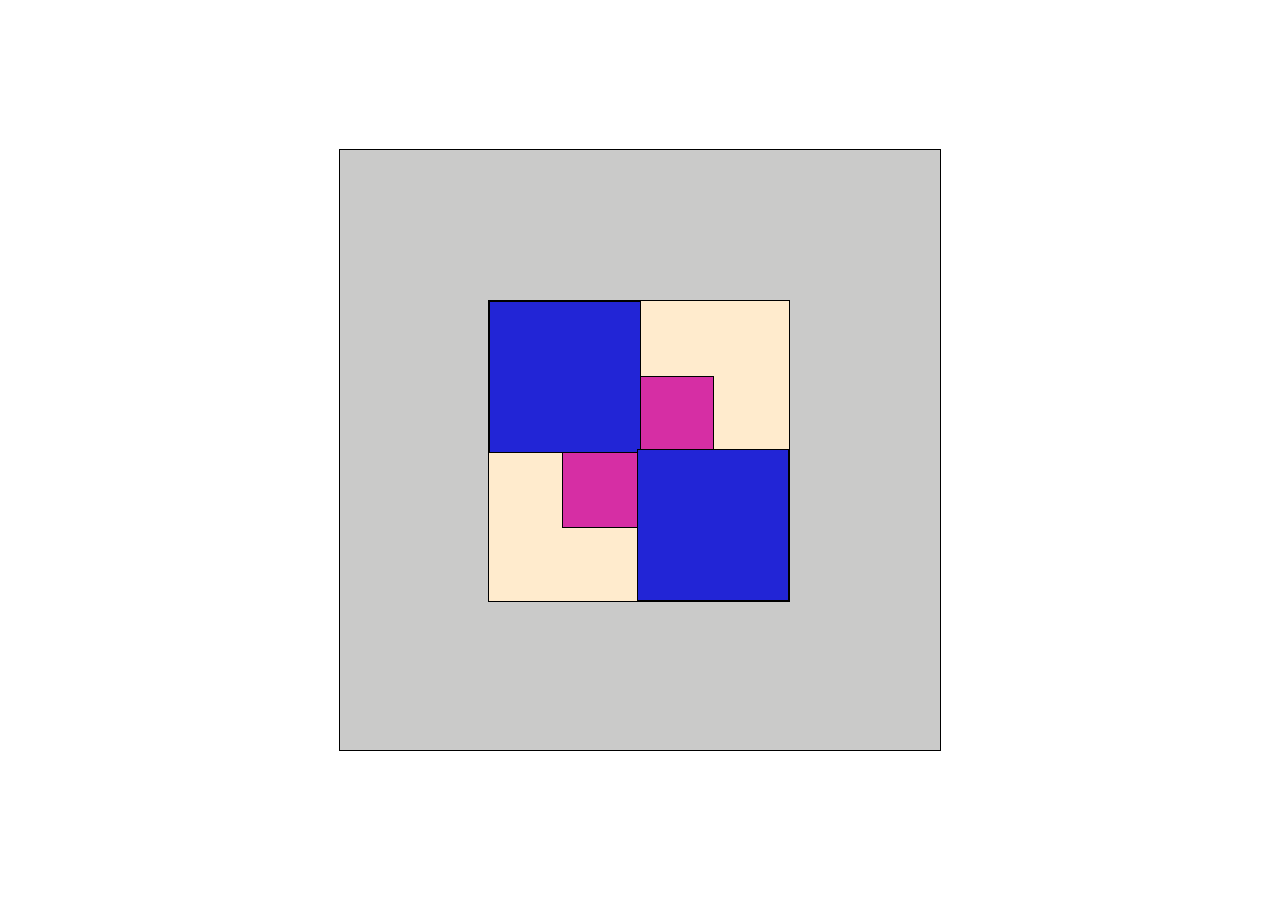
<file: Actividades/cuadrado/index.html>
<!DOCTYPE html>
<html lang="en">

<head>
    <meta charset="UTF-8">
    <meta name="viewport" content="width=device-width, initial-scale=1.0">
    <title>Cuadrado</title>
    <link rel="stylesheet" href="style.css">
</head>

<body>
    <div class="padreDelPadre">
        <div class="padre">
            <div class="hijoRosa"></div>
            <div class="hijoAzul1"></div>
            <div class="hijoAzul2"></div>
        </div>
    </div>
</body>

</html>
</file>
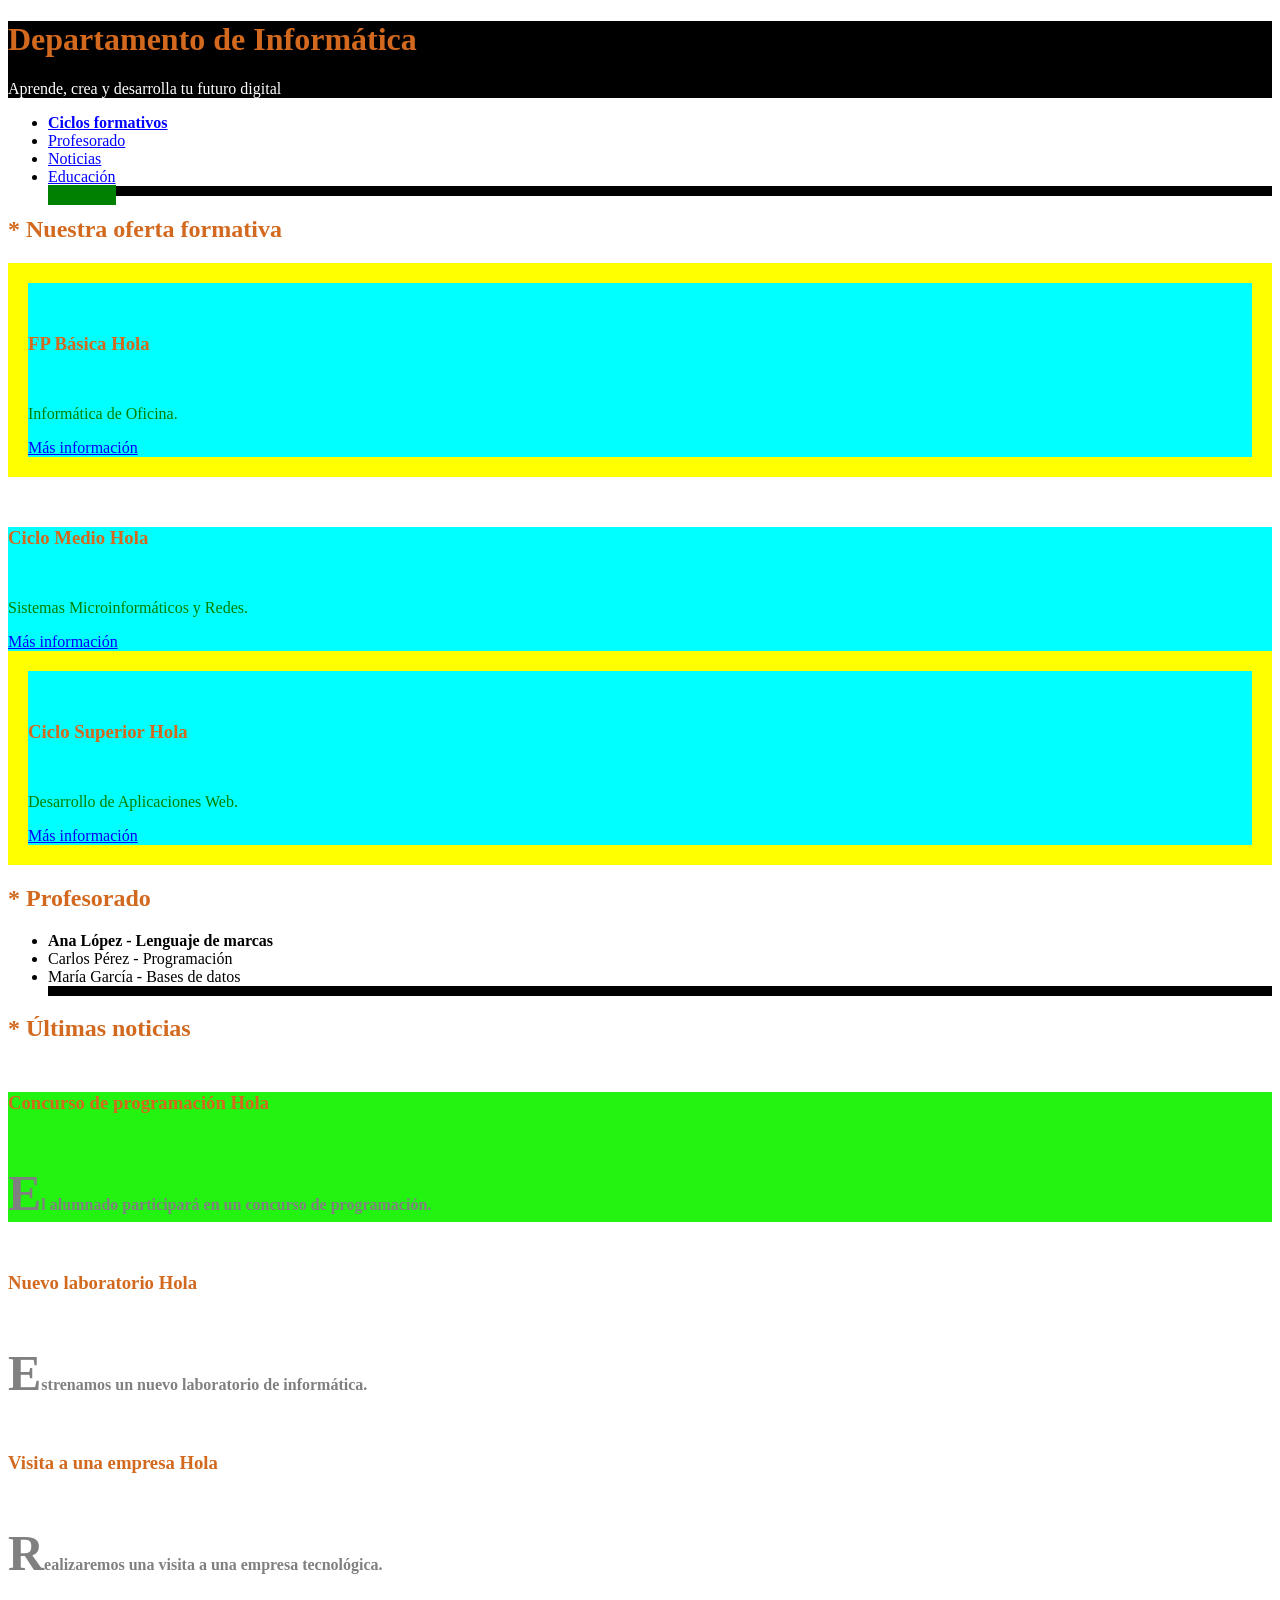
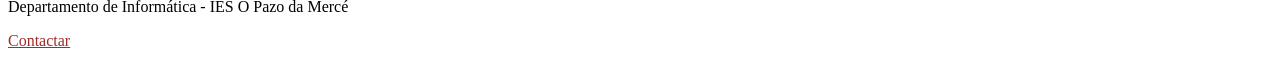
<file: Actividades/selectores/index.html>
<!DOCTYPE html>
<html lang="es">
<head>
    <meta charset="UTF-8">
    <title>Departamento de Informática</title>
    <link rel="stylesheet" href="styles.css">
</head>
<body>

    <header id="cabecera">
        <h1>Departamento de Informática</h1>
        <p>Aprende, crea y desarrolla tu futuro digital</p>
    </header>

    <nav>
        <ul>
            <li><a href="#ciclos">Ciclos formativos</a></li>
            <li><a href="#profesorado">Profesorado</a></li>
            <li><a href="#noticias">Noticias</a></li>
            <li><a href="https://www.educacionfpydeportes.gob.es/">Educación</a></li>
        </ul>
    </nav>

    <main>

        <section id="ciclos">
            <h2>Nuestra oferta formativa</h2>

            <article class="ciclo">
                <h3>FP Básica</h3>
                <p>Informática de Oficina.</p>
                <a href="#">Más información</a>
            </article>

            <article class="ciclo destacado">
                <h3>Ciclo Medio</h3>
                <p>Sistemas Microinformáticos y Redes.</p>
                <a href="#">Más información</a>
            </article>

            <article class="ciclo">
                <h3>Ciclo Superior</h3>
                <p>Desarrollo de Aplicaciones Web.</p>
                <a href="#">Más información</a>
            </article>
        </section>

        <section id="profesorado">
            <h2>Profesorado</h2>

            <ul>
                <li class="docente">Ana López - Lenguaje de marcas</li>
                <li class="docente">Carlos Pérez - Programación</li>
                <li class="docente">María García - Bases de datos</li>
            </ul>
        </section>

        <section id="noticias">
            <h2>Últimas noticias</h2>

            <article class="noticia">
                <h3>Concurso de programación</h3>
                <p>El alumnado participará en un concurso de programación.</p>
            </article>

            <article class="noticia">
                <h3>Nuevo laboratorio</h3>
                <p>Estrenamos un nuevo laboratorio de informática.</p>
            </article>

            <article class="noticia">
                <h3>Visita a una empresa</h3>
                <p>Realizaremos una visita a una empresa tecnológica.</p>
            </article>
        </section>

    </main>

    <footer>
        <p>Departamento de Informática - IES O Pazo da Mercé</p>
        <a href="mailto:informatica@instituto.es">Contactar</a>
    </footer>

</body>
</html>
</file>
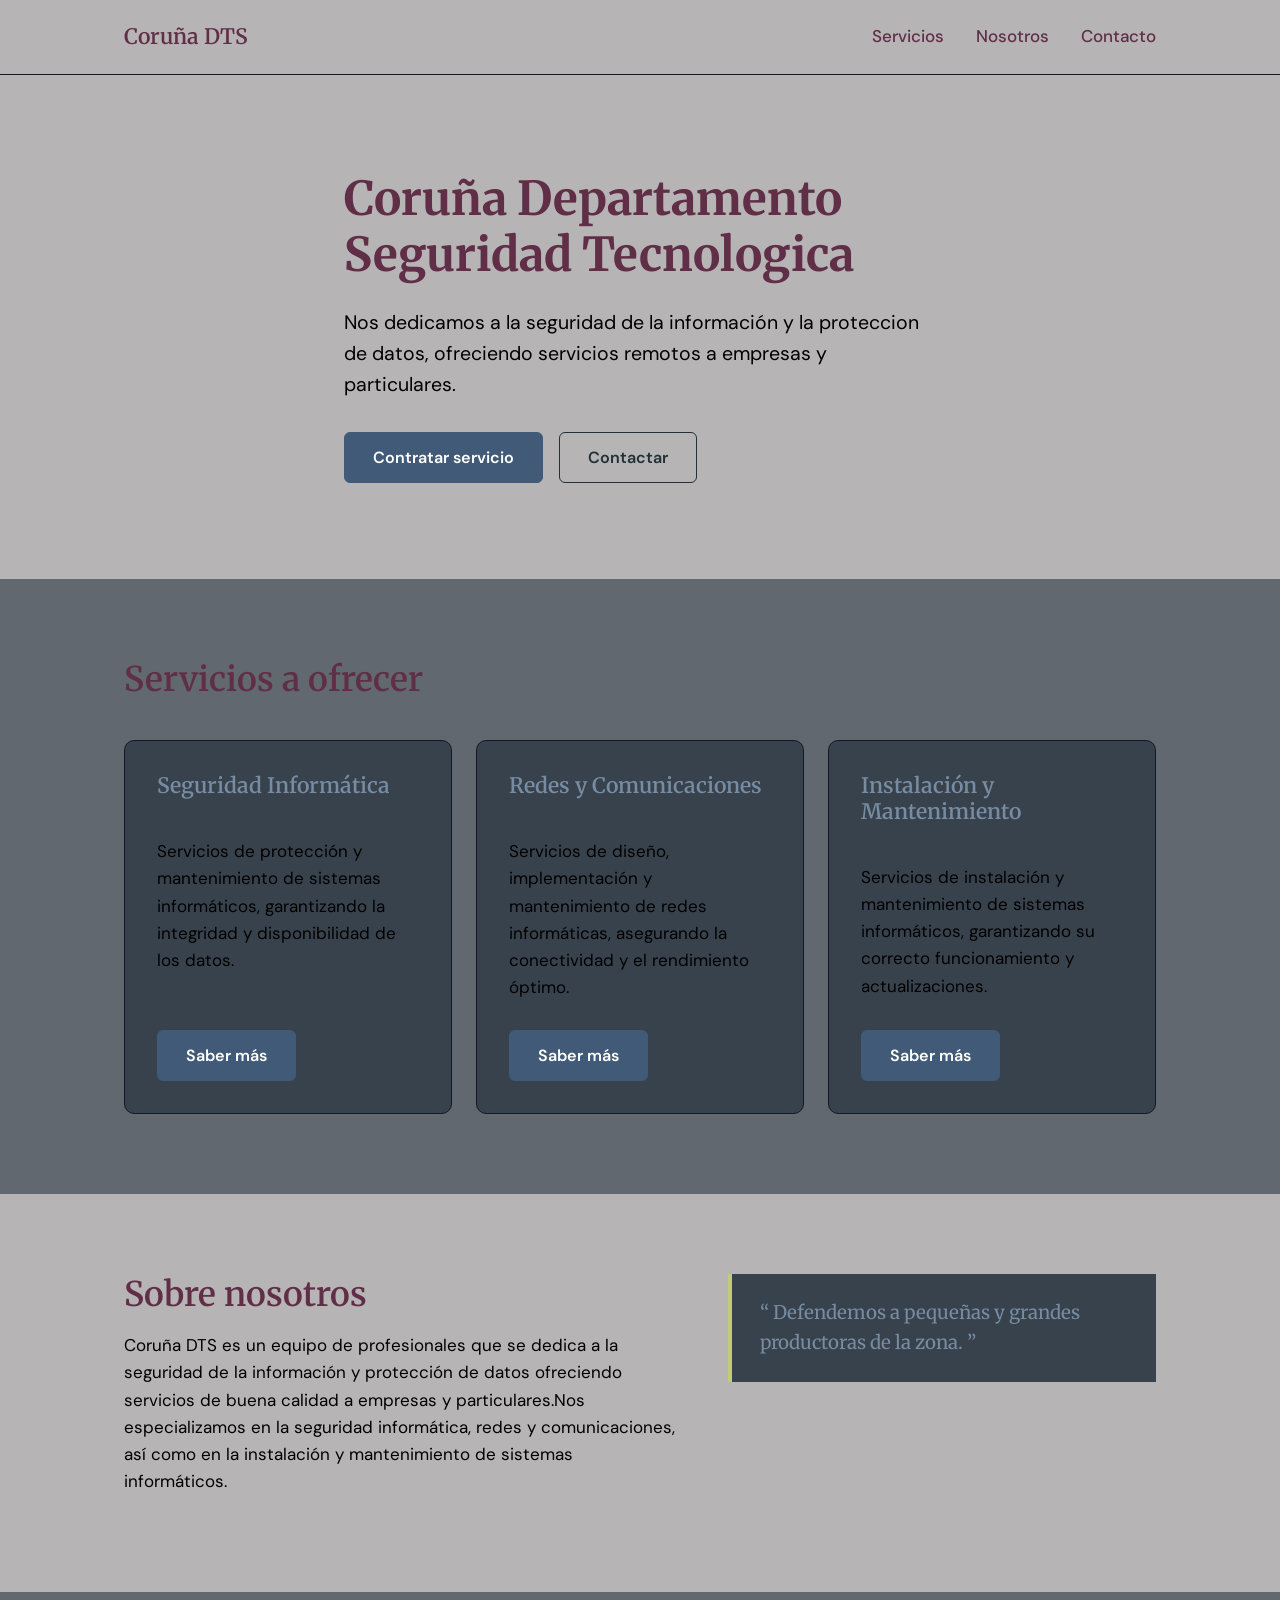
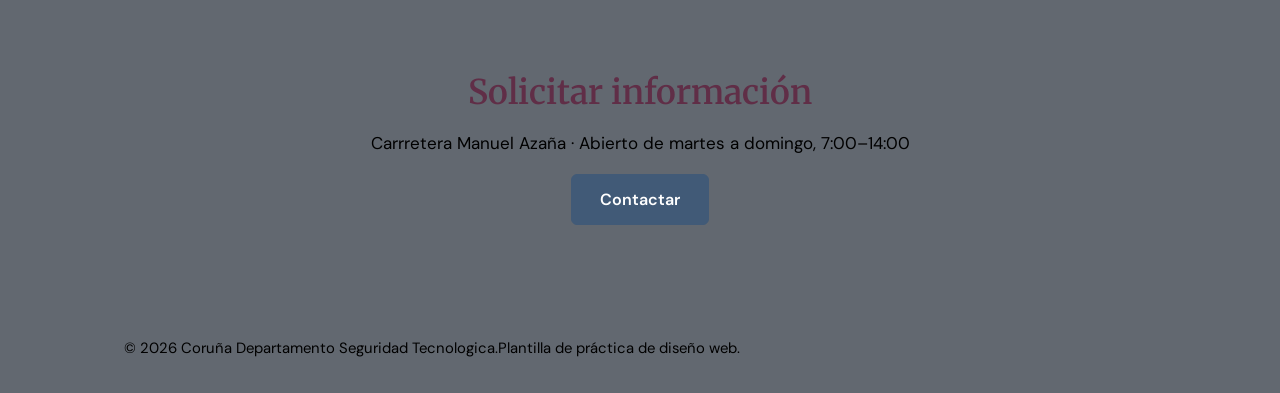
<file: Actividades/colores_y_tipografias/Primera_Pagina/index.html>
<!DOCTYPE html>
<html lang="es">
<head>
  <meta charset="UTF-8">
  <meta name="viewport" content="width=device-width, initial-scale=1.0">
  <title>Coruña DTS</title>

  <!-- Tipografías de Google Fonts: cambia estos nombres por otras que quieras
      probar. Busca más en https://fonts.google.com y sustituye tanto el
      enlace de aquí como las variables --font-heading / --font-body en
      styles.css -->
  <link rel="preconnect" href="https://fonts.googleapis.com">
  <link rel="preconnect" href="https://fonts.gstatic.com" crossorigin>
  <link href="https://fonts.googleapis.com/css2?family=DM+Sans:ital,opsz,wght@0,9..40,100..1000;1,9..40,100..1000&family=Merriweather:ital,opsz,wght@0,18..144,300..900;1,18..144,300..900&display=swap" rel="stylesheet">



  <link rel="stylesheet" href="styles.css">
</head>
<body>
  <!-- ===================== CABECERA ===================== -->
  <header class="cabecera">
    <div class="contenedor cabecera__interior">
      <p class="marca">Coruña DTS</p>
        <nav class="navegacion" aria-label="Navegación principal">
          <ul>
            <li><a href="#productos">Servicios</a></li>
            <li><a href="#nosotros">Nosotros</a></li>
            <li><a href="#contacto">Contacto</a></li>
          </ul>
        </nav>      
    </div>
  </header>

  <main>
    <!-- ===================== HERO ===================== -->
    <section class="hero">
      <div class="contenedor hero__contenido">
        <h1>Coruña Departamento Seguridad Tecnologica</h1>
        <p class="hero__texto">
          Nos dedicamos a la seguridad de la información y la proteccion de datos, ofreciendo servicios remotos a empresas y particulares.
        </p>
        <div class="hero__acciones">
          <button class="boton boton--primario">Contratar servicio</button>
          <button class="boton boton--secundario">Contactar</button>
        </div>
      </div>
    </section>

    <!-- ===================== BLOQUES / TARJETAS ===================== -->
    <section id="productos" class="seccion seccion--alterna">
      <div class="contenedor">
        <h2>Servicios a ofrecer</h2>
        <div class="rejilla-tarjetas">

          <article class="tarjeta">
            <h3>Seguridad Informática</h3>
            <p>
              Servicios de protección y mantenimiento de sistemas informáticos,
              garantizando la integridad y disponibilidad de los datos.
            </p>
            <button class="boton boton--primario">Saber más</button>
          </article>

          <article class="tarjeta">
            <h3>Redes y Comunicaciones</h3>
            <p>
              Servicios de diseño, implementación y mantenimiento de redes
              informáticas, asegurando la conectividad y el rendimiento
              óptimo.
            </p>
            <button class="boton boton--primario">Saber más</button>
          </article>

          <article class="tarjeta">
            <h3>Instalación y Mantenimiento</h3>
            <p>
              Servicios de instalación y mantenimiento de sistemas informáticos,
              garantizando su correcto funcionamiento y actualizaciones.
            </p>
            <button class="boton boton--primario">Saber más</button>
          </article>

        </div>
      </div>
    </section>

    <!-- ===================== SOBRE NOSOTROS ===================== -->
    <section id="nosotros" class="seccion">
      <div class="contenedor seccion__dos-columnas">
        <div>
          <h2>Sobre nosotros</h2>
          <p>
            Coruña DTS es un equipo de profesionales que se dedica a la seguridad de la información y protección de datos
            ofreciendo servicios de buena calidad a empresas y particulares.Nos especializamos en la seguridad informática, redes y comunicaciones,
            así como en la instalación y mantenimiento de sistemas informáticos.
          </p>
        </div>
        <aside class="destacado">
          <p>
            &ldquo; Defendemos a pequeñas y grandes productoras de la zona. &rdquo;
          </p>
        </aside>
      </div>
    </section>

    <!-- ===================== CONTACTO ===================== -->
    <section id="contacto" class="seccion seccion--alterna">
      <div class="contenedor seccion--centrada">
        <h2>Solicitar información</h2>
        <p> Carrretera Manuel Azaña · Abierto de martes a domingo, 7:00–14:00</p>
        <button class="boton boton--primario">Contactar</button>
      </div>
    </section>
  </main>

  <!-- ===================== PIE DE PÁGINA ===================== -->
  <footer class="pie">
    <div class="contenedor">
      <p>&copy; 2026 Coruña Departamento Seguridad Tecnologica.Plantilla de práctica de diseño web.</p>
    </div>
  </footer>

</body>
</html>
</file>
<file: Actividades/cuadrado/style.css>
.padreDelPadre {
  background-color: rgb(202, 202, 201);
  height: 600px;
  width: 600px;
  border: solid black 1px;
  position: absolute;
  inset: 0;
  margin: auto;
}

.padre {
  position: absolute;
  background-color: blanchedalmond;
  height: 300px;
  width: 300px;
  border: solid black 1px;
  top: 150px;
  right: 150px;
}

.hijoRosa {
  position: absolute;
  background-color: rgb(214, 46, 164);
  height: 150px;
  width: 150px;
  border: solid black 1px;
  top: 75px;
  right: 75px;
}

.hijoAzul1 {
  position: absolute;
  background-color: rgb(34, 37, 214);
  height: 150px;
  width: 150px;
  border: solid black 1px;
  top: 0px;
}

.hijoAzul2 {
  position: absolute;
  background-color: rgb(34, 37, 214);
  height: 150px;
  width: 150px;
  border: solid black 1px;
  bottom: 0px;
  right: 0px;
}
</file>
<file: Actividades/selectores/styles.css>
/*A. SELECTORES BÁSICOS*/

/*1. Selector de etiqueta: establece la fuente de toda la página mediante body.*/
body {
  font-family:
    Times New Roman,
    serif;
}

/* 2. Selector de etiqueta: asigna un color a todos los encabezados h2. */

h2 {
  color: #ff0000;
}

/* 3. Selector de clase: aplica un fondo azul claro a los elementos que tengan la clase ciclo. */
.ciclo {
  background-color: aqua;
}
/* 4. Selector de ID: establece un fondo oscuro y texto blanco para la cabecera #cabecera. */
#cabecera {
  background-color: black;
  color: white;
}
/* 5. Selector múltiple: aplica el mismo color a los elementos h1, h2 y h3. */
h1,
h2,
h3 {
  color: chocolate;
}

/*B. SELECTORES COMBINADORES*/

/* 6. Selector descendiente: establece un color gris para todos los párrafos que estén dentro de #noticias.*/
#noticias p {
  color: grey;
}
/* 7. Selector hijo directo: aplica un margen a los elementos li que sean hijos directos de la lista del menú nav. */
nav > li {
  margin: 50;
  text-decoration: none;
}
/* 8. Selector de hermanos adyacentes: establece un margen superior para el primer article que aparezca inmediatamente después de un h2. */
article :first-of-type {
  margin-top: 50px;
}
/* 9. Selector de hermanos generales: cambia el color de los párrafos que sean hermanos posteriores de un h3.*/
h3 ~ p {
  color: green;
}
/*C. SELECTORES DE ATRIBUTOS*/

/* 10. Selecciona todos los enlaces que tengan el atributo href y establece su color en azul.*/
a[href] {
  color: blue;
}
/* 11. Selecciona los enlaces cuyo href comience por https y añade un borde inferior.*/
a[href^="https"] {
  border-bottom: 20px green solid;
}
/*12. Selecciona los enlaces cuyo href contenga la palabra mailto y cambia su color.*/
a[href*="mailto"] {
  color: brown;
}
/* D. PSEUDOCLASES */

/* 13. :hover: cuando el ratón pase sobre un enlace, cambia su color y elimina el subrayado.*/
a:hover {
  color: blueviolet;
  text-decoration: none;
}
/* 14. :active: mientras se pulsa un enlace, cambia su fondo.*/
a:active {
  background-color: #ff0000;
}
/* 15. :visited: los enlaces visitados deben tener otro color. */
a:visited {
  color: coral;
}
/* 16. :first-child: aplica negrita al primer elemento de cada lista. */
li:first-child {
  font-weight: bold;
}
/* 17. :last-child: aplica un borde inferior al último elemento de cada lista.*/
li:last-child {
  border-bottom: solid black 10px;
}
/* 18. :nth-child(2): aplica un fondo diferente al segundo elemento de la lista (article) de noticias. */
#noticias article:nth-child(2) {
  background-color: rgb(35, 243, 16);
}
/* 19. :not(.destacado): aplica un borde a todos los ciclos que no tengan la clase destacado.*/
.ciclo:not(.destacado) {
  border: solid yellow 20px;
}
/* 20. :focus: cuando un enlace reciba el foco mediante el teclado, debe mostrar un contorno visible.*/
a:focus {
  outline: solid red 30px;
}
/* E. PSEUDOELEMENTOS */

/* 21. ::before: añade un símbolo decorativo antes del texto de cada título h2.*/
h2::before {
  content: " * ";
}
/* 22. ::after: añade un texto - Más información después de los títulos h3 de los ciclos.*/
h3::after {
  content: " Hola ";
}
/* 23. ::first-letter: aumenta el tamaño de la primera letra de los párrafos de las noticias.*/
#noticias p::first-letter {
  font-size: 50px;
}
/* 24. ::first-line: muestra en negrita la primera línea de los párrafos de la sección de noticias.*/
#noticias p::first-line {
  font-weight: bold;
}
/* 25. ::selection: establece un fondo azul y texto blanco cuando el usuario seleccione texto de la página.*/
*::selection {
  background-color: blue;
  color: white;
}
</file>
<file: Actividades/colores_y_tipografias/Primera_Pagina/styles.css>
/* ==========================================================================
   PLANTILLA DE PRÁCTICA — colores y tipografía

   Todo lo que necesitas cambiar para experimentar con una paleta o una
   tipografía distinta está reunido aquí arriba, en :root. El resto de la
   hoja de estilos NO se toca: usa estas variables con var(--nombre),
   así que basta con cambiar un valor aquí para que se actualice en toda
   la página.

   Herramientas útiles para elegir paleta:
     - https://coolors.co
     - https://colorhunt.co
     - https://color.adobe.com

   Herramientas útiles para elegir tipografía:
     - https://fonts.google.com  (recuerda actualizar también el <link>
       en el <head> del archivo index.html si cambias de tipografía)
     - https://fontpair.co (para ver combinaciones de dos tipografías)
   ========================================================================== */

:root {

  /* ---- 1. COLOR DE FONDO GENERAL ----
     El fondo de la página y de las secciones "normales". */
  --color-fondo: #B6B4B5;

  /* ---- 2. COLOR DE FONDO ALTERNO ----
    Para secciones que quieres diferenciar del fondo general
     (ver clase .seccion--alterna en el HTML). */
  --color-fondo-alterno: #626870;

  /* ---- 3. COLOR DE FONDO DE BLOQUES / TARJETAS ----
     El fondo de las tarjetas de producto y del bloque destacado. */
  --color-bloque: #38424D;
  --color-bloque-borde: #0D1B2A;

  /* ---- 4. COLOR DE TEXTO ----
     Texto principal y texto secundario (más apagado, para descripciones). */
  --color-texto: #602E47;
  --color-texto-secundario: #000000;
  --color-texto-destacado: #778CA2;

  /* ---- 5. COLOR DE BOTONES ----
    Botón primario (la acción principal) y su estado al pasar el ratón,
     más el botón secundario (acción menos importante). */
  --color-boton-primario: #415A77;
  --color-boton-primario-hover: #1B263B;
  --color-boton-texto: #FFFFFF;

  --color-boton-secundario: transparent;
  --color-boton-secundario-borde: #213136;
  --color-boton-secundario-texto: #213136;

  /* ---- 6. COLOR DE ACENTO ----
    Úsalo con moderación: un detalle, no todo el fondo. Aquí se usa en el
     borde izquierdo del bloque destacado ("aside"). */
  --color-acento: #C1CC74;

  /* ---- 7. TIPOGRAFÍA ----
    --font-titulos se usa en h1, h2, h3.
      - 'Fraunces' (Primera opción): Fuente moderna con remates (serif). Si está
        importad vía Google Fonts o @font-face, el navegador la usará como prioridad.
      - Georgia (Reserva del sistema): Si 'Fraunces' falla o aún no se he descargado,
        usará Georgia, una fuente muy extendida y presente por defectoen casi todos 
        los sistemas (Windows, macOS, iOS).
      - serif (Reserva genérica): Si ninguna de las dos anteriores está disponible, 
        el sistema cargará su fuente serif predeterminada (como Times New Roman).

    --font-cuerpo se usa en párrafos, botones y menú.
      - 'Inter' (Primera opción): Una de las fuentes web sans-serif más populares 
        para interfaces UI por su excelente legibilidad en pantallas pequeñas.
      - system-ui (Reserva de sistema nativa): Si 'Inter' no está disponible, el 
        navegador recurrirá a la tipografía por defecto del sistema operativo del 
        usuario (por ejemplo, San Francisco en iOS/macOS, Segoe UI en Windows o 
        Roboto en Android).
      - sans-serif (Reserva genérica): La categoría genérica sin remates de último 
        recurso (como Arial o Helvetica).
    Si cambias de tipografía, actualiza también el <link> de Google Fonts
     en el <head> de index.html. */
  --font-titulos: 'Merriweather', Georgia, serif;
  --font-cuerpo: 'DM Sans', system-ui, sans-serif;

  /* Tamaño base del texto; los demás tamaños están definidos en "em",
     así que cambiar este valor escala toda la tipografía proporcionalmente. */
  --tamano-base: 17px;
}



/* ==========================================================================
  ESTILOS BASE
   ========================================================================== */

* {
  box-sizing: border-box;
}

body {
  margin: 0;
  background-color: var(--color-fondo);
  color: var(--color-texto);
  font-family: var(--font-cuerpo);
  font-size: var(--tamano-base);
  line-height: 1.6;
}

h1, h2, h3 {
  font-family: var(--font-titulos);
  font-weight: 600;
  line-height: 1.2;
  margin: 0 0 0.5em;
}

h1 { font-size: 2.75em; font-weight: 700; }
h2 { font-size: 2em; }
h3 { font-size: 1.25em; }
h3 { color: var(--color-texto-destacado);}

p {
  color: var(--color-texto-secundario);
  max-width: 65ch;
}

.contenedor {
  max-width: 1080px;
  margin: 0 auto;
  padding: 0 24px;
}

/* ==========================================================================
   CABECERA Y NAVEGACIÓN
   ========================================================================== */

.cabecera {
  background-color: var(--color-fondo);
  border-bottom: 1px solid var(--color-bloque-borde);
  position: sticky;
  top: 0;
}

.cabecera__interior {
  display: flex;
  align-items: center;
  justify-content: space-between;
  padding-top: 20px;
  padding-bottom: 20px;
}

.marca {
  font-family: var(--font-titulos);
  font-weight: 600;
  font-size: 1.25em;
  margin: 0;
  color: var(--color-texto);
}

.navegacion ul {
  list-style: none;
  display: flex;
  gap: 32px;
  margin: 0;
  padding: 0;
}

.navegacion a {
  color: var(--color-texto);
  text-decoration: none;
  font-weight: 500;
}destaca

.navegacion a:hover {
  color: var(--color-boton-primario);
}

/* ==========================================================================
   HERO
   ========================================================================== */

.hero {
  padding: 96px 0;
}

.hero__contenido {
  max-width: 640px;
}

.hero__texto {
  font-size: 1.15em;
}

.hero__acciones {
  display: flex;
  gap: 16px;
  margin-top: 32px;
}

/* ==========================================================================
   BOTONES
   ========================================================================== */

.boton {
  font-family: var(--font-cuerpo);
  font-size: 0.95em;
  font-weight: 600;
  padding: 14px 28px;
  border-radius: 6px;
  cursor: pointer;
  transition: background-color 0.15s ease, color 0.15s ease;
}

.boton--primario {
  background-color: var(--color-boton-primario);
  color: var(--color-boton-texto);
  border: 1px solid var(--color-boton-primario);
}

.boton--primario:hover {
  background-color: var(--color-boton-primario-hover);
  border-color: var(--color-boton-primario-hover);
}

.boton--secundario {
  background-color: var(--color-boton-secundario);
  color: var(--color-boton-secundario-texto);
  border: 1px solid var(--color-boton-secundario-borde);
}

.boton--secundario:hover {
  background-color: var(--color-boton-secundario-borde);
  color: var(--color-fondo);
}

/* ==========================================================================
   SECCIONES
   ========================================================================== */

.seccion {
  padding: 80px 0;
}

.seccion--alterna {
  background-color: var(--color-fondo-alterno);
}

.seccion--centrada {
  text-align: center;
}

.seccion--centrada p {
  margin-left: auto;
  margin-right: auto;
}

.seccion__dos-columnas {
  display: grid;
  grid-template-columns: 1.3fr 1fr;
  gap: 48px;
  align-items: start;
}

/* ==========================================================================
   TARJETAS (bloques de producto)
   ========================================================================== */

.rejilla-tarjetas {
  display: grid;
  grid-template-columns: repeat(3, 1fr);
  gap: 24px;
  margin-top: 40px;
}

.tarjeta {
  background-color: var(--color-bloque);
  border: 1px solid var(--color-bloque-borde);
  border-radius: 10px;
  padding: 32px;
  display: flex;
  flex-direction: column;
  gap: 12px;
  align-items: flex-start;
}

.tarjeta .boton {
  margin-top: auto;
}

/* Bloque destacado (cita), con el color de acento como detalle en el borde */
.destacado {
  background-color: var(--color-bloque);
  border-left: 4px solid var(--color-acento);
  padding: 24px 28px;
  font-family: var(--font-titulos);
  font-size: 1.1em;
}

.destacado p {
  color: var(--color-texto-destacado);
  margin: 0;
}

/* ==========================================================================
   PIE DE PÁGINA
   ========================================================================== */

.pie {
  background-color: var(--color-fondo-alterno);
  padding: 32px 0;
}

.pie p {
  font-size: 0.875em;
  margin: 0;
}

/* ==========================================================================
   RESPONSIVE
   ========================================================================== */

@media (max-width: 768px) {
  .rejilla-tarjetas {
    grid-template-columns: 1fr;
  }

  .seccion__dos-columnas {
    grid-template-columns: 1fr;
  }

  h1 {
    font-size: 2.1em;
  }

  .navegacion ul {
    gap: 20px;
  }
}
</file>
